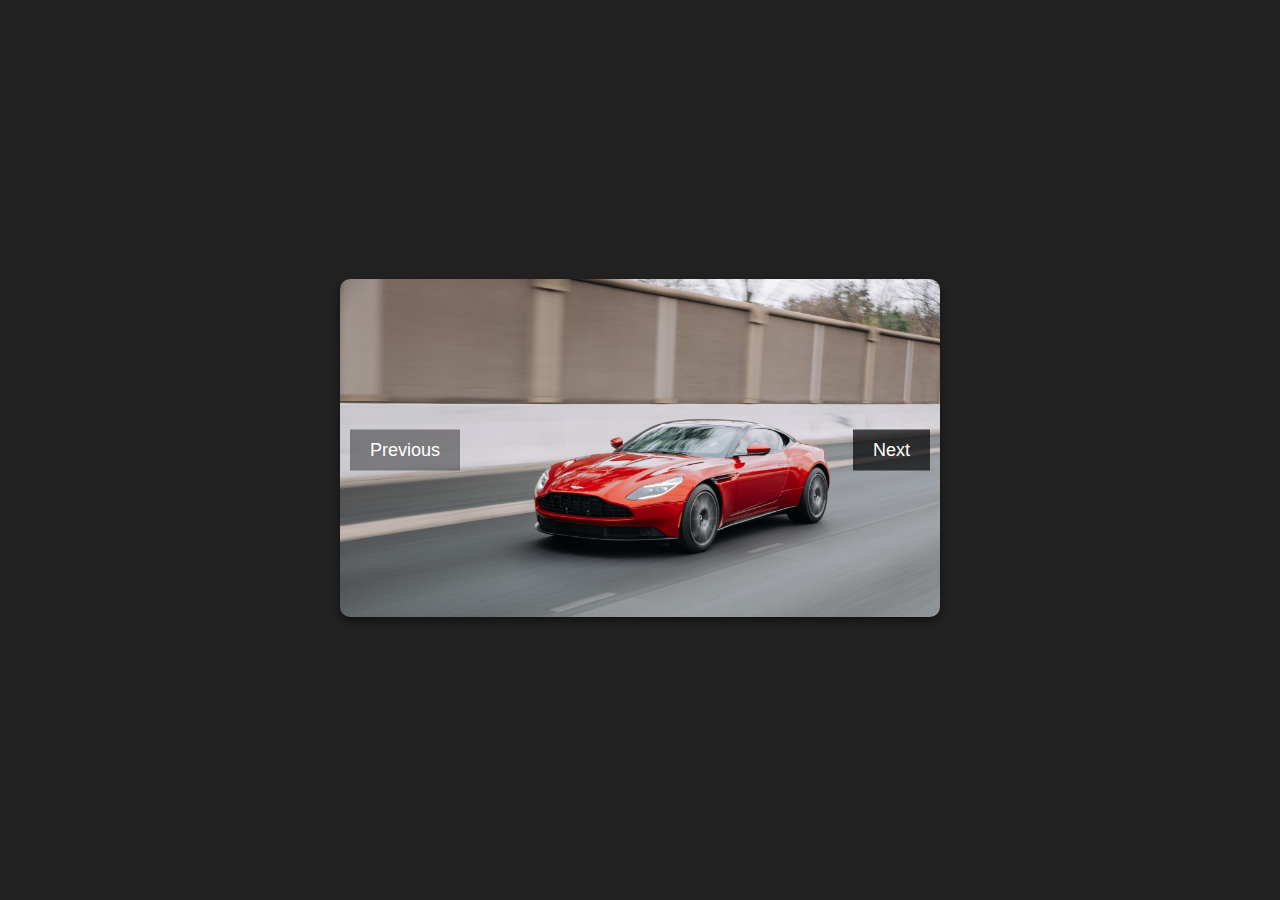
<file: image-slider/index.html>
<!DOCTYPE html>
<html lang="en">
<head>
    <meta charset="UTF-8">
    <meta name="viewport" content="width=device-width, initial-scale=1.0">
    <title>Image Slider</title>
    <link rel="stylesheet" href="style.css">
</head>
<body>
    <div class="container">
        <div class="slider">
            <img id="slider-image" src="images/aston-martin.jpg" alt="Slider Image">
            <button id="prev-btn">Previous</button>
            <button id="next-btn">Next</button>
        </div>
    </div>
    <script src="script.js"></script>
</body>
</html>
</file>
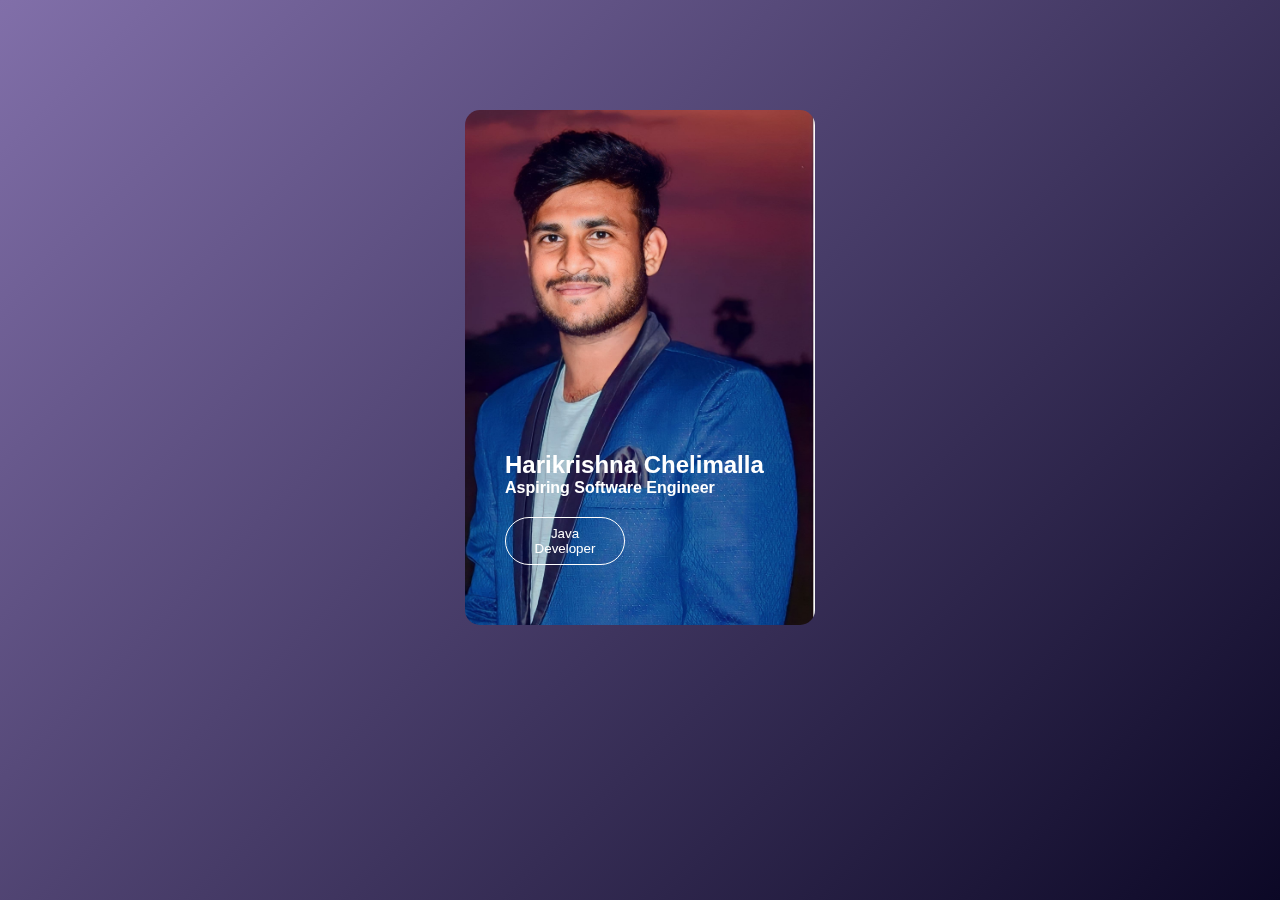
<file: profile-card/index.html>
<!DOCTYPE html>
<html lang="en">
<head>
    <meta charset="UTF-8">
    <meta name="viewport" content="width=device-width, initial-scale=1.0">
    <title>Profile-Card</title>
    <link rel="stylesheet" href="style.css">
</head>
<body>
  
    <div class="container">
       <div class="card">
         <div class="card-inner">
            <div class="front">
              <h2><b>Harikrishna Chelimalla</b> </h2>
              <p><b>Aspiring Software Engineer</b></p>
              <button>Java Developer</button>
            </div>
            <div class="back">
              <img src="images/waving-hand.png" alt="" >
              <h1>Harikrishna <span>Chelimalla</span></h1>
              <p>Passionate about coding and problem-solving.</p>
              <div class="row">
                <div class="col">
                  <h2>12k</h2>
                  <p>Followers</p>
                </div>
                <div class="col">
                  <h2>250</h2>
                  <p>Following</p>
                </div>
                <div class="col">
                  <h2>10k</h2>
                  <p>Likes</p>
                </div>
              </div>
              <div class="row">
                <button>follow</button>
                <a href="https://www.instagram.com/harriiii._17/"><img src="images/instagram.png" alt=""></a>
                <a href="https://www.linkedin.com/in/harikrishna-chelimalla-458643205/"><img src="images/Linkedin.png" alt=""></a>

              </div>
              
            </div>
          </div>
        </div>
    </div>
  
    
</body>
</html>
</file>
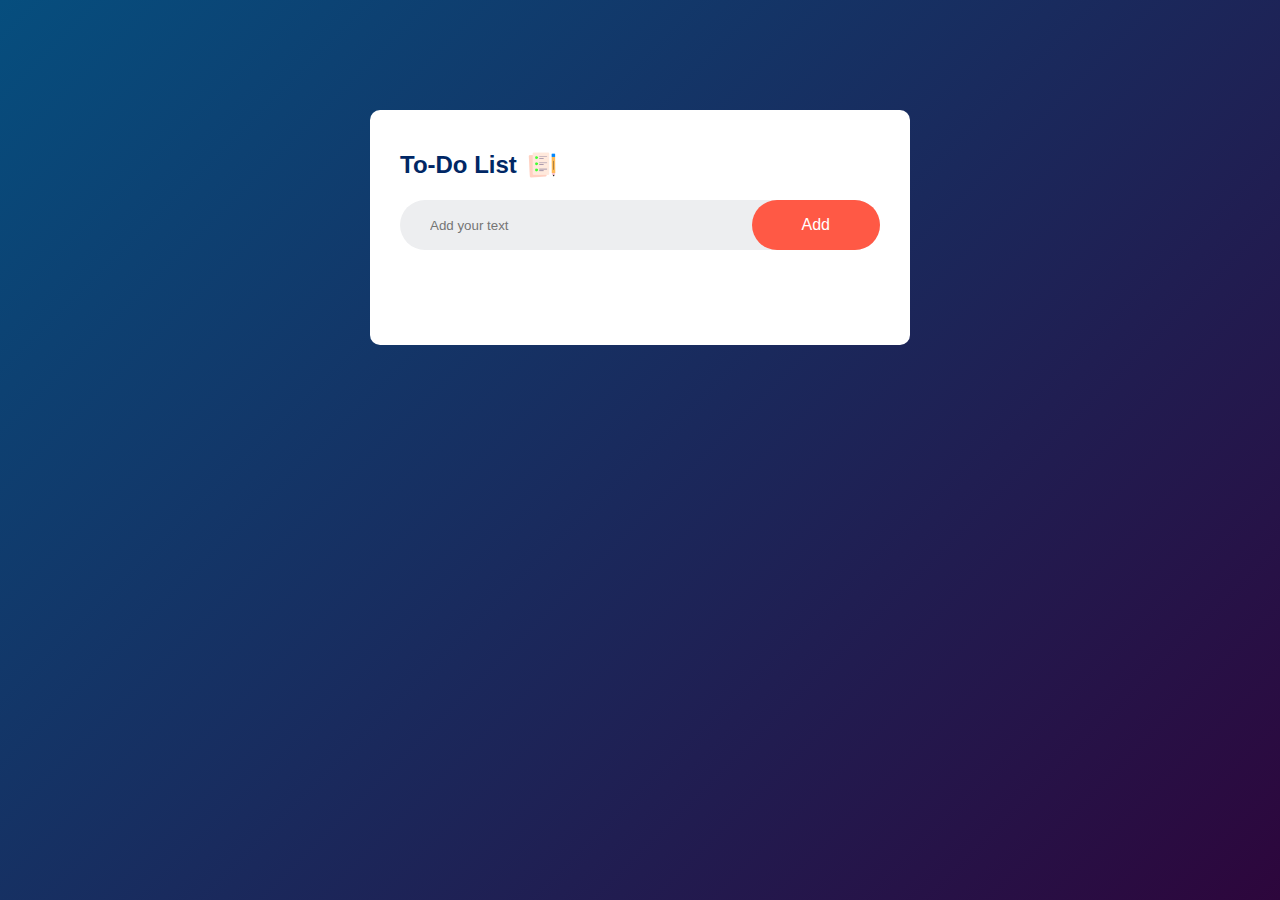
<file: todo-list/index.html>
<!DOCTYPE html>
<html lang="en">
<head>
    <meta charset="UTF-8">
    <meta name="viewport" content="width=device-width, initial-scale=1.0">
    <title>ToDo-List</title>
    <link rel="stylesheet" href="style.css">
</head>
<body>
    <div class="container">
        <div class="todo-app">
            <h2>To-Do List<img src="images/icon.png" alt=""></h2>
        <div class="row">
            <input type="text" id="input-box" placeholder="Add your text"/>
            <button onClick="addTask()">Add</button>
        </div>
        <ul id="list-container">
            <!-- <li class="checked">Task 1</li>
            <li>Task 2</li>
            <li>Task 3</li> -->
        </ul>
        </div>
    </div>
  <script src="todo.js"></script>
   
</body>
</html>
</file>
<file: image-slider/style.css>
* {
    margin: 0;
    padding: 0;
    box-sizing: border-box;
}

body {
    display: flex;
    justify-content: center;
    align-items: center;
    height: 100vh;
    background: #222;
}

.container {
    width: 80%;
    display: flex;
    justify-content: center;
    align-items: center;
}

.slider {
    position: relative;
    width: 600px;
}

#slider-image {
    width: 100%;
    height: auto;
    border-radius: 10px;
    box-shadow: 0 4px 10px rgba(0, 0, 0, 0.5);
}

button {
    position: absolute;
    top: 50%;
    transform: translateY(-50%);
    background: rgba(0, 0, 0, 0.7);
    color: white;
    border: none;
    padding: 10px 20px;
    cursor: pointer;
    font-size: 18px;
}

#prev-btn {
    left: 10px;
}

#next-btn {
    right: 10px;
}

button:hover {
    background: rgba(0, 0, 0, 0.9);
}

button:disabled {
    background: rgba(0, 0, 0, 0.4);
    cursor: not-allowed;
}
</file>
<file: profile-card/style.css>
*{
    margin:0;
    padding:0;
    font-family:'Poppins', sans-serif;
    box-sizing: border-box;
 }
 .container{
     width: 100%;
     min-height: 100vh;
     background: linear-gradient(135deg, #816fa9, #0c0826);
     padding:10px;
 }
 .card{
     width: 350px;
     height: 515px ;
     margin: 100px auto 0;
     perspective: 1000px;
     
 }
 .card-inner{
     width: 100%;
     height: 100%;
     position:relative;
     transition: transform 1s;
     transform-style: preserve-3d;
 
 }
 .front, .back{
     width: 100%;
     height:100%;
     border-radius: 15px;
     position: absolute;
     backface-visibility: hidden;
 }
 .front{
     background: url(images/Profile.jpg);
     background-size: cover;
     background-position:  center;
     padding: 60px 40px;
     display: flex;
     flex-direction: column;
     justify-content: flex-end;
     color:white;
 
 }
 .front h2{
     font-weight: 500; 
 }
 .font p{
     color:#ccc;
     font-size: 13px;
 }
 .front button{
     width: 120px;
     border:1px solid #fff;
     background: transparent;
     border-radius: 50px;
     padding: 8px 20px;
     cursor: pointer;
     margin-top: 20px;
     color:#fff;
 
 
 }
 .back{
     background: #fff;
     color:#333;
     padding: 20px 40px;
     transform: rotateY(180deg);
 
 }
 .back h1{
     font-size: 50px;
     line-height: 55px;
     margin-bottom: 10px;
 
 }
 .back h1 span{
     font-weight: 400;
 
 }
 .back p{
     font-size: 14px;
 }
 .back img{
     width:120px;
 }
 .row{
     display: flex;
     align-items: center;
     margin-top: 30px;
 }
 .col{
     flex:1;
     text-align: center;
     color:#555;
     font-size:12px;
     position: relative;
 }
 .col h2{
     font-size: 20px;
 }
 .col::after{
     content:'';
     width: 1.5px;
     height:20px;
     background: #7800ad;
     position: absolute;
     top:5px;
     right:0;
 }
 .col:last-child::after{
     display: none;
 }
 .col p{
     margin-top: 5px;
 }
 .back button{
     background: #7800ad;
     color:white;
     border: 0;
     outline: 0;
     padding: 8px 25px;
     border-radius: 30px;
     font-size: 14px;
     margin-right: 15px;
     box-shadow: 0 8px 10px rgba(120,0,173,0.3);
 }
 .back a{
     width: 40px;
     height: 40px;
     border-radius: 50%;
     box-shadow: 0 5px 10px rgba(0,0,0,0.2);
     display: flex;
     align-items: center;
     justify-content: center;
     margin:0 5px;
 
 }
 .back a img{
     width: 50%;
 }
 .card:hover .card-inner{
     transform: rotateY(180deg);
 }
</file>
<file: todo-list/style.css>
*{
    margin: 0;
    padding: 0;
    box-sizing: border-box;
    font-family: 'poppins', sans-serif;
}
.container{
    width: 100%;
    min-height: 100vh;
    background: linear-gradient(135deg, #064e7e, #2d063c);
    padding:10px;
}
.todo-app{
    width:100%;
    max-width:540px;
    background: white;
    margin:100px auto 20px;
    padding: 40px 30px 70px;
    border-radius:10px;
}
.todo-app h2{
    color:#002765;
    display:flex;
    align-items: center;
    margin-bottom: 20px;
}
.todo-app h2 img{
    width:30px;
    margin-left:10px;
}
.row{
    display: flex;
    justify-content: space-between;
    align-items: center;
    background: #edeef0;
    border-radius: 30px;
    padding-left: 20px;
    margin-bottom: 25px;

}
input{
    flex:1;
    border: none;
    outline: none;
    background: transparent;
    padding:10px;
    font-weight: 14px;
}

button{
    border: none;
    outline: none;
    padding: 16px 50px;
    background: #ff5945 ;
    color:white;
    font-size: 16px;
    cursor:pointer;
    border-radius: 40px;

}
ul li{
    list-style: none;
    font-size: 17px;
    padding: 12px 8px 12px 50px;
    user-select: none;
    cursor:pointer;
    position: relative;
}
ul li::before{
    content: '';
    background-image: url(images/unchecked.png);
    position: absolute;
    height: 28px;
    width:28px;
    border-radius: 50%;
    background-size: cover;
    background-position: center;
    left:8px;
    top:12px;
}
ul li.checked{
    color:#555;
    text-decoration: line-through;
}
ul li.checked::before{
    background-image: url(images/checked.png);
}
ul li span{
    position: absolute;
    right: 0;
    top:5px;
    width:40px;
    height: 40px;
    font-size: 22px;
    color:#555;
    line-height:40px ;
    text-align: center;
    border-radius:50%;

}
ul li span:hover{
background: #edeef0;
}
</file>
